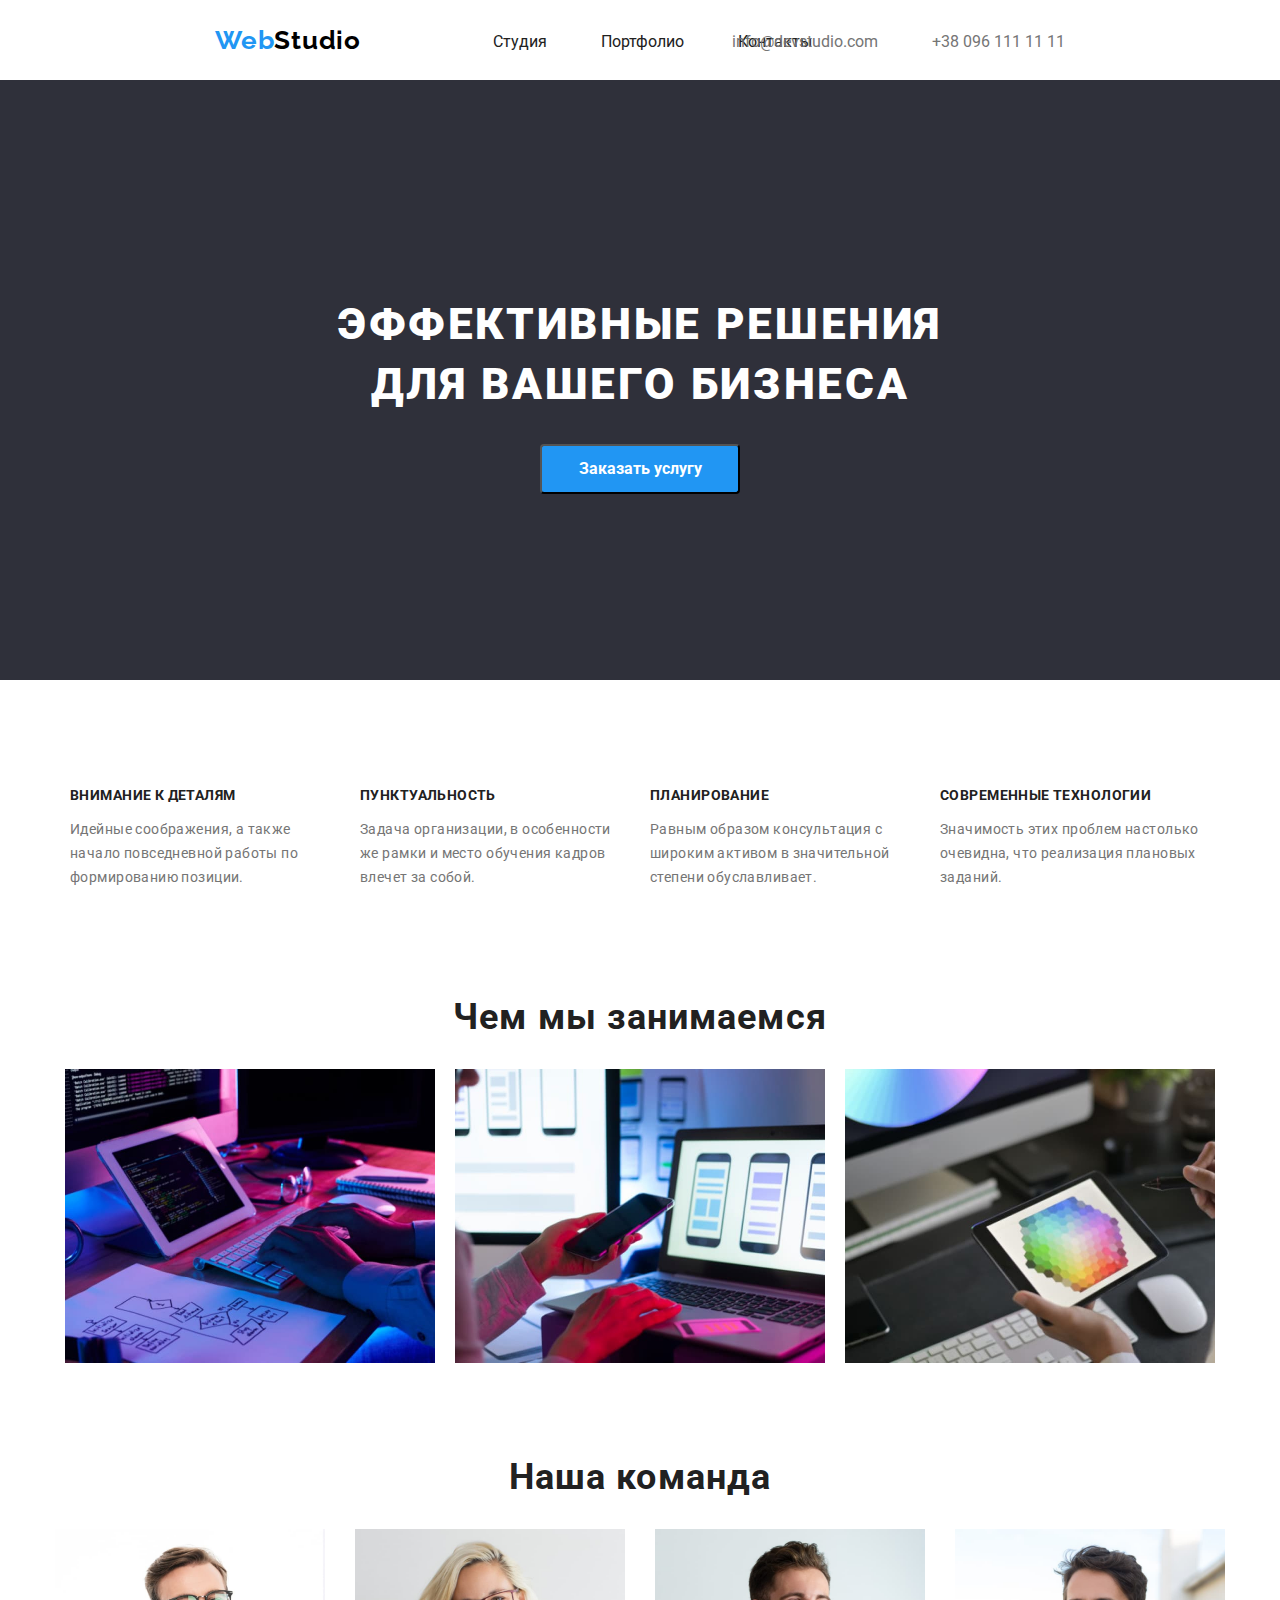
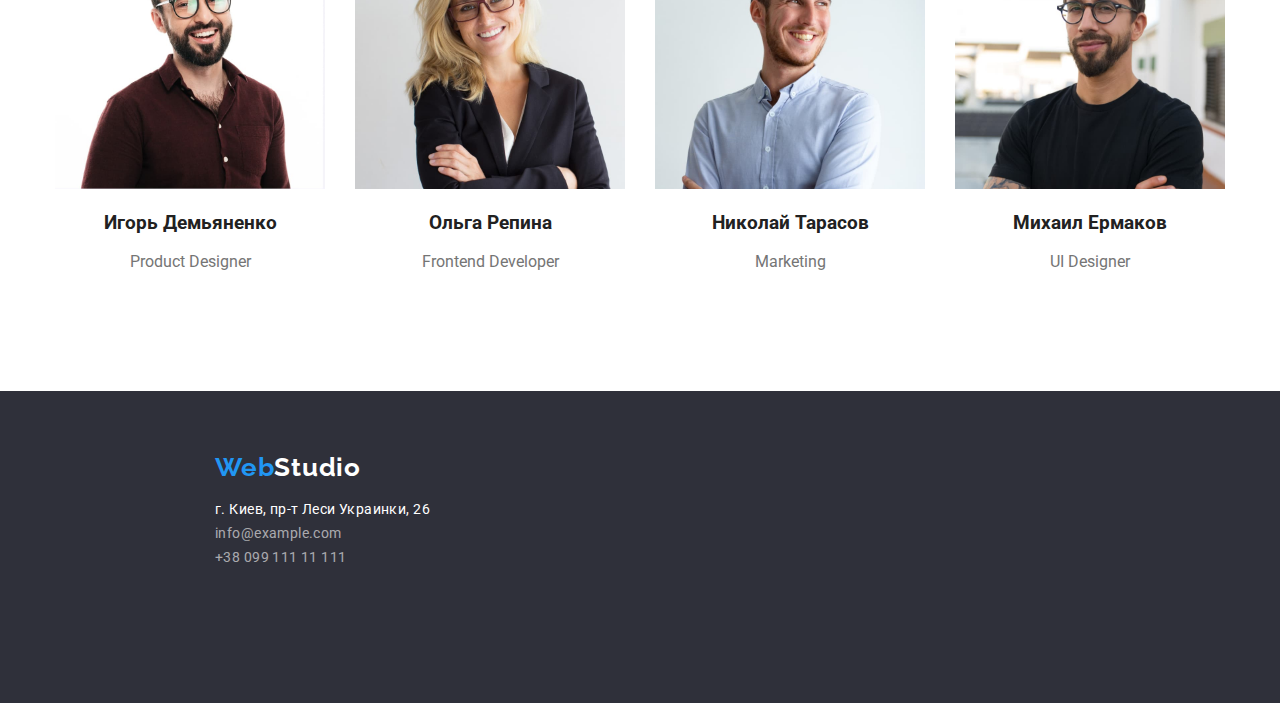
<file: index.html>
<!DOCTYPE html>
<html lang="en">
<head>
    <meta charset="UTF-8">
    <meta http-equiv="X-UA-Compatible" content="IE=edge">
    <meta name="viewport" content="width=device-width, initial-scale=1.0">
    <link rel="preconnect" href="https://fonts.googleapis.com">
    <link rel="preconnect" href="https://fonts.gstatic.com" crossorigin>
    <link href="https://fonts.googleapis.com/css2?family=Oleo+Script&family=Raleway:wght@700&family=Roboto:ital,wght@0,500;0,700;0,900;1,400&display=swap" rel="stylesheet">
    <link rel="stylesheet" href="./css/style.css">
    <title>WebStudio</title>
</head>
<body>
     <!--header section-->  
    <header class="header">
        <a class="logo" href="#"><span class="web">Web</span><span class="studio">Studio</span></a>    
        <nav>
            <ul>
                <li> 
                    <a class="nav-link" href="#">Студия</a> 
                </li>   
                <li>       
                    <a class="nav-link" href="./portfolio.html">Портфолио</a>
                </li>   
                <li>       
                    <a class="nav-link" href="#">Контакты</a>
                </li>       
            </ul>
        </nav>
        <!-- contacts section--> 
        <ul class="right">
            <li>
                <a class="contacts-link" href="mailto:info@devstudio.com">info@devstudio.com</a>
            </li>
            <li>
                <a class="contacts-link" href="tel:+380961111111">+38 096 111 11 11</a>
            </li>
        </ul>     
    </header>         
    <main>    
        <!--effective solutions section-->  
        <section class= "effective-solutions flex-container">
            <h1>
                Эффективные решения для вашего бизнеса
            </h1>
            <button type="button">Заказать услугу</button>    
        </section>
        <!--effective solutions scroll section-->  
        <section class="our-advantages">
            <ul class="flex-container">
                <li>
                    <h3>Внимание к деталям</h3>
                    <p>Идейные соображения, а также начало повседневной работы по формированию позиции.</p>
                </li>
                <li>
                    <h3>Пунктуальность</h3>
                    <p>Задача организации, в особенности же рамки и место обучения кадров влечет за собой.</p> 
                </li>
                <li>
                    <h3>Планирование</h3>
                    <p>Равным образом консультация с широким активом в значительной степени обуславливает.</p>
                </li>
                <li>
                    <h3>Современные технологии</h3>
                    <p>Значимость этих проблем настолько очевидна, что реализация плановых заданий.</p>
                </li>
            </ul>
        </section>
        <!--What we are doing section--> 
        <section class="what-we-are-doing">
            <h2 class="page-tittles">Чем мы занимаемся</h2>
            <ul class="flex-container">
                <li>
                    <img src="images/foto1.jpg" alt="foto1" width="370" height="294">
                </li>
                <li>
                    <img src="images/foto2.jpg" alt="foto2" width="370" height="294">
                </li>
                <li>
                    <img src="images/foto3.jpg" alt="foto3" width="370" height="294">
                </li>
            </ul>
        </section>
        <!--Our comand section-->  
        <section class="our-command">
            <h2 class="page-tittles">Наша команда</h2>
            <!--Igor Demianenko section--> 
            <ul class="flex-container">
                <li> 
                    <img src="images/comanda1.jpg" alt="Igor Demianenko" width="270" height="260">
                    <h3>Игорь Демьяненко</h3>
                    <p>Product Designer</p>
                </li>
                <!--Olga Repina section--> 
                <li> 
                    <img src="images/comanda2.jpg" alt="Olga Repina" width="270" height="260">
                    <h3>Ольга Репина</h3>
                    <p>Frontend Developer</p>
                </li>             
                <!--Nikolai Tarasov section--> 
                <li> 
                    <img src="images/comanda3.jpg" alt="Nikolai Tarasov" width="270" height="260">
                    <h3>Николай Тарасов</h3>
                    <p>Marketing</p>
                </li>    
                <!--Mikhail Ermakov section--> 
                <li> 
                    <img src="images/comanda4.jpg" alt="Mikhail Ermakov" width="270" height="260">
                    <h3>Михаил Ермаков</h3>
                    <p>UI Designer</p>
                </li>
            </ul> 
        </section>
    </main>
    <footer class="footer"> 
        <div>
            <a href="#"><span class="web">Web</span><span class="studio studio-white">Studio</span></a>
            <address>
                <ul>
                    <li>   
                        <a class="footer-link" href="https://www.google.com/maps/place/%D0%B1%D1%83%D0%BB%D1%8C%D0%B2%D0%B0%D1%80+%D0%9B%D0%B5%D1%81%D1%96+%D0%A3%D0%BA%D1%80%D0%B0%D1%97%D0%BD%D0%BA%D0%B8,+26,+%D0%9A%D0%B8%D1%97%D0%B2,+02000/@50.4265807,30.5361971,17z/data=!3m1!4b1!4m5!3m4!1s0x40d4cf0e033ecbe9:0x57a4dffefec77da0!8m2!3d50.4265807!4d30.5383858">
                            г. Киев, пр-т Леси Украинки, 26
                        </a>
                    </li>
                    <li>
                        <a class="footer-address" href="mailto:info@example.com">info@example.com</a>
                    </li>
                    <li>
                        <a class="footer-tel" href="tel:+380991111111">+38 099 111 11 111</a>
                    </li>
                </ul>
            </address>
        </div>
    </footer>
</body>
</html>
</file>
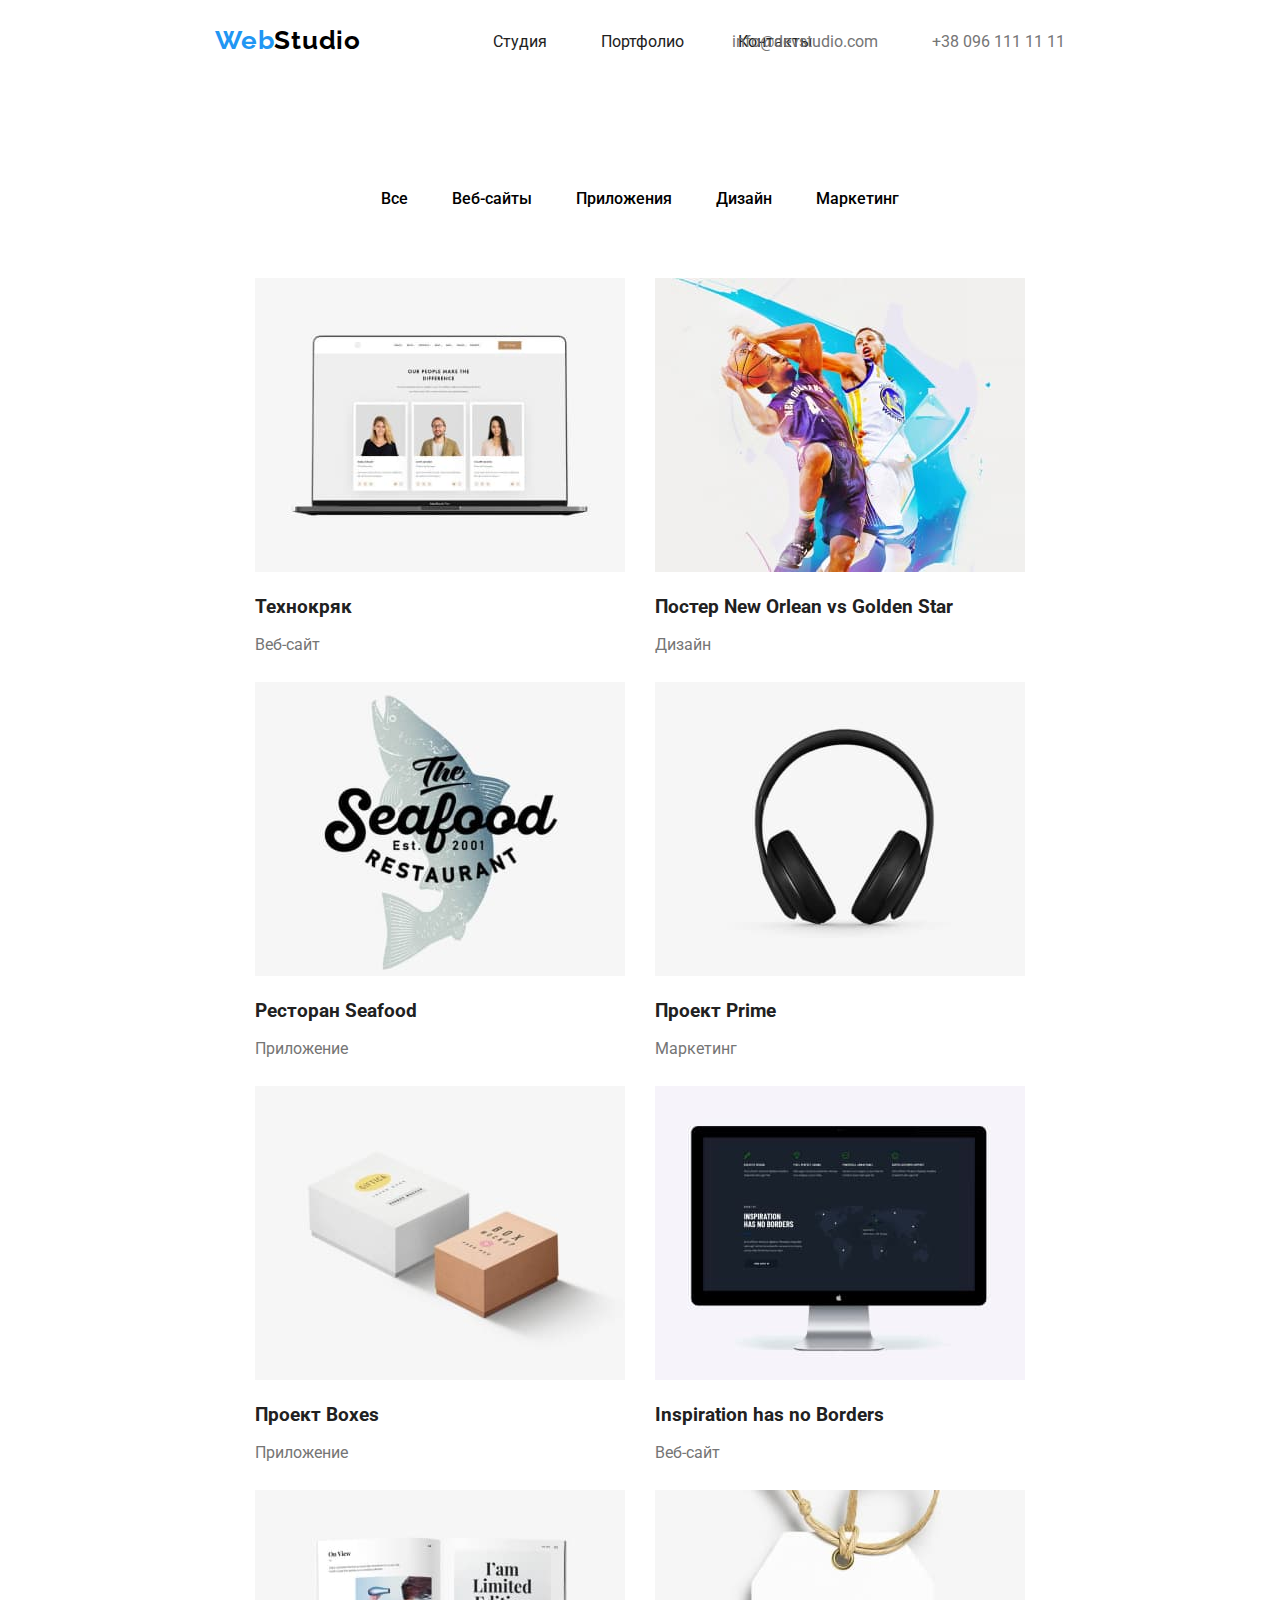
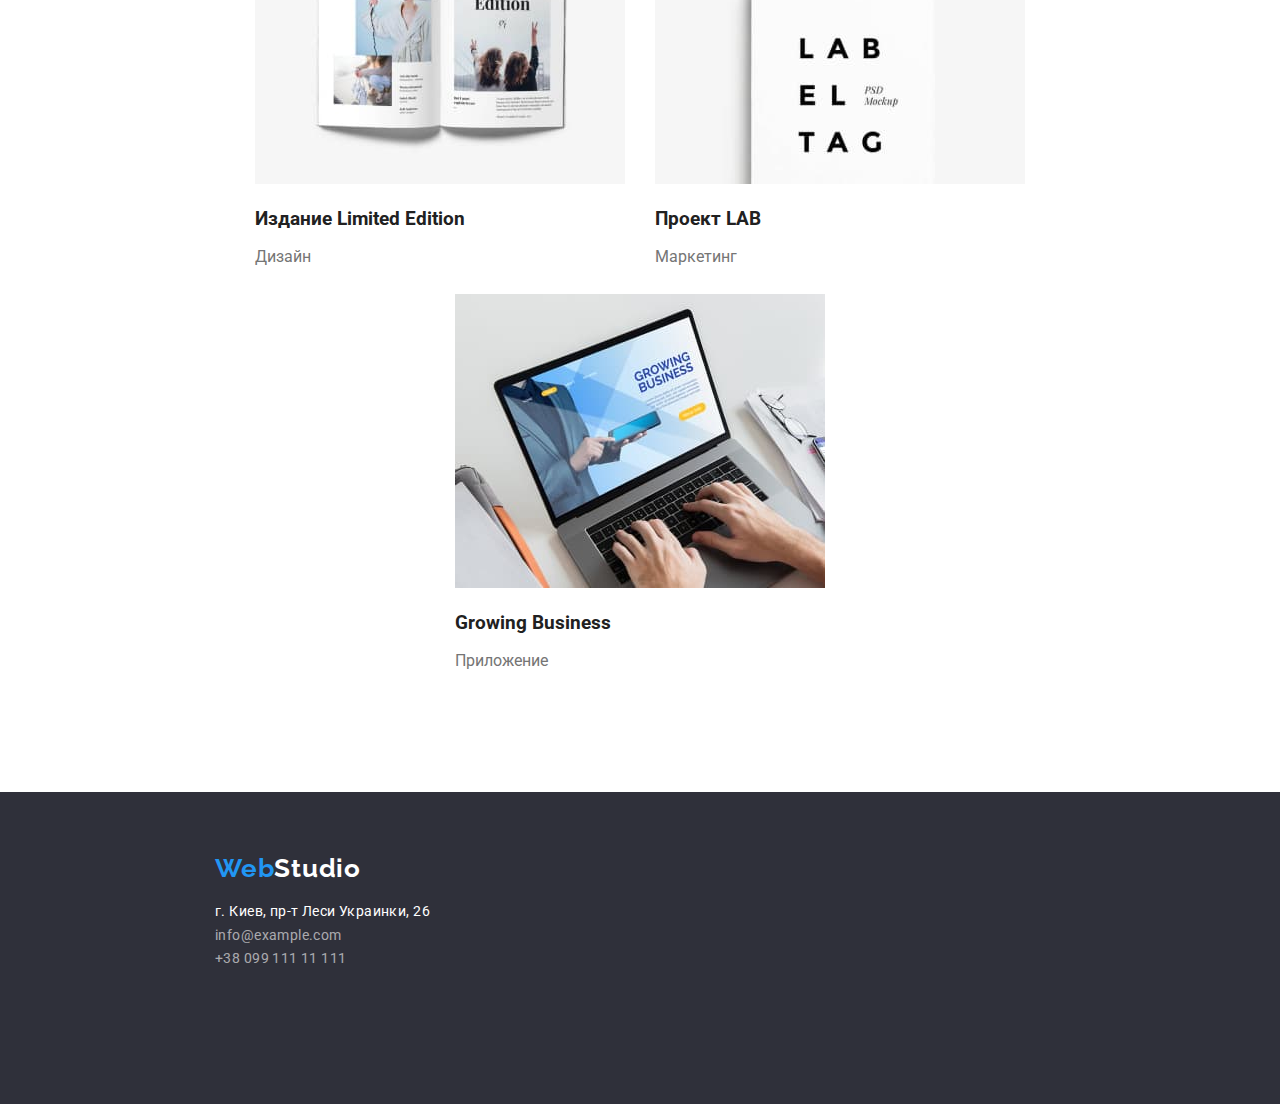
<file: portfolio.html>
<!DOCTYPE html>
<html lang="en">
<head>
    <meta charset="UTF-8">
    <meta http-equiv="X-UA-Compatible" content="IE=edge">
    <meta name="viewport" content="width=device-width, initial-scale=1.0">
    <link rel="preconnect" href="https://fonts.googleapis.com">
    <link rel="preconnect" href="https://fonts.gstatic.com" crossorigin>
    <link href="https://fonts.googleapis.com/css2?family=Oleo+Script&family=Raleway:wght@700&family=Roboto:ital,wght@0,500;0,700;0,900;1,400&display=swap" rel="stylesheet">
    <link rel="stylesheet" href="./css/style.css">
    <title>WebStudio portfolio</title>
</head>
<body>
     <!--header section-->  
     <header class="header">
        <a class="logo" href="./index.html"><span class="web">Web</span><span class="studio">Studio</span></a>    
        <nav>
            <ul>
                <li> 
                    <a class="nav-link" href="./index.html">Студия</a> 
                </li>   
                <li>       
                    <a class="nav-link" href="#">Портфолио</a>
                </li>   
                <li>       
                    <a class="nav-link" href="#">Контакты</a>
                </li>       
            </ul>
        </nav>
        <!-- contacts section--> 
        <ul class="right">
            <li>
                <a class="contacts-link" href="mailto:info@devstudio.com">info@devstudio.com</a>
            </li>
            <li>
                <a class="contacts-link" href="tel:+380961111111">+38 096 111 11 11</a>
            </li>
        </ul>     
    </header>         
    <main>
        <!--Our portfolio section-->  
        <section class="our-portfolio">
            <ul class="flex-container">
                <li>
                    <button type="button">Все</button>    
                </li>
                <li>
                    <button type="button">Веб-сайты</button>    
                </li>
                <li>
                    <button type="button">Приложения</button>    
                </li>
                <li>
                    <button type="button">Дизайн</button>    
                </li>
                <li>
                    <button type="button">Маркетинг</button>    
                </li>
            </ul>
            <ul class="img-portfolio flex-container">
                <li> 
                    <a class="portfolio-link" href="#">
                        <img src="images/portfolio/portfolio1.jpg" alt="Технокряк" width="370" height="294">
                        <h3>Технокряк</h3>
                        <p>Веб-сайт</p>
                    </a>
                </li>
                <li> 
                    <a class="portfolio-link" href="#">
                        <img src="images/portfolio/portfolio2.jpg" alt="Постер New Orlean vs Golden Star" width="370" height="294">
                        <h3>Постер New Orlean vs Golden Star</h3>
                        <p>Дизайн</p>
                    </a>
                </li>
                <li> 
                    <a class="portfolio-link" href="#">
                        <img src="images/portfolio/portfolio3.jpg" alt="Ресторан Seafood" width="370" height="294">
                        <h3>Ресторан Seafood</h3>
                        <p>Приложение</p>
                    </a>
                </li>
                <li> 
                    <a class="portfolio-link" href="#">
                        <img src="images/portfolio/portfolio4.jpg" alt="Проект Prime" width="370" height="294">
                        <h3>Проект Prime</h3>
                        <p>Маркетинг</p>
                    </a>
                </li>
                <li> 
                    <a class="portfolio-link" href="#">
                        <img src="images/portfolio/portfolio5.jpg" alt="Проект Boxes" width="370" height="294">
                        <h3>Проект Boxes</h3>
                        <p>Приложение</p>
                    </a>
                </li>
                <li> 
                    <a class="portfolio-link" href="#">
                        <img src="images/portfolio/portfolio6.jpg" alt="Inspiration has no Borders" width="370" height="294">
                        <h3>Inspiration has no Borders</h3>
                        <p>Веб-сайт</p>
                    </a>   
                </li>
                <li> 
                    <a class="portfolio-link" href="#">
                        <img src="images/portfolio/portfolio7.jpg" alt="Издание Limited Edition" width="370" height="294">
                        <h3>Издание Limited Edition</h3>
                        <p>Дизайн</p>
                    </a>
                </li>
                <li> 
                    <a class="portfolio-link" href="#">
                        <img src="images/portfolio/portfolio8.jpg" alt="Проект LAB" width="370" height="294">
                        <h3>Проект LAB</h3>
                        <p>Маркетинг</p>
                    </a>    
                </li>
                <li> 
                    <a class="portfolio-link" href="#">
                        <img src="images/portfolio/portfolio9.jpg" alt="Growing Business" width="370" height="294">
                        <h3>Growing Business</h3>
                        <p>Приложение</p>
                     </a>
                </li>
            </ul> 
        </section>
    </main>
    <footer class="footer"> 
        <div>
            <a href="./index.html"><span class="web">Web</span><span class="studio studio-white">Studio</span></a>
            <address>
                <ul>
                    <li>   
                        <a class="footer-link" href="https://www.google.com/maps/place/%D0%B1%D1%83%D0%BB%D1%8C%D0%B2%D0%B0%D1%80+%D0%9B%D0%B5%D1%81%D1%96+%D0%A3%D0%BA%D1%80%D0%B0%D1%97%D0%BD%D0%BA%D0%B8,+26,+%D0%9A%D0%B8%D1%97%D0%B2,+02000/@50.4265807,30.5361971,17z/data=!3m1!4b1!4m5!3m4!1s0x40d4cf0e033ecbe9:0x57a4dffefec77da0!8m2!3d50.4265807!4d30.5383858">
                            г. Киев, пр-т Леси Украинки, 26
                        </a>
                    </li>
                    <li>
                        <a class="footer-address" href="mailto:info@example.com">info@example.com</a>
                    </li>
                    <li>
                        <a class="footer-tel" href="tel:+380991111111">+38 099 111 11 111</a>
                    </li>
                </ul>
            </address>
        </div>
    </footer>
</body>
</html>
</file>
<file: css/style.css>
:root {
    --text-primery-color: #212121;
    --text-secondary-color: #2196F3;
    --primary-font: 'Raleway';
    --main-font: 'Roboto';   
}

body {
    margin: 0;
    padding: 0;
    font-family: var(--main-font), Arial, Helvetica, sans-serif;
    color: var(--text-primery-color);
}

/* Webstudio navigation container */
.header {
    width: 100%;
    height: 80px;
    background:#FFFFFF;
    display: flex;
    flex-wrap: nowrap;
    justify-content: space-between;
}

.header .logo {
    margin-left: 215px;
}

.header nav {
    position: absolute;
    left: 453px;
}

.header nav ul, li {
    display: inline-block;
}

.header a {
    margin-top: 24px;
    text-decoration:none;
}

.header ul {
    margin-top: 32px;
}

.header .right {
    position: absolute;
    right: 215px;
}

.web {
    font-family: var(--primary-font);
    font-style: normal;
    font-weight: bold;
    font-size: 26px;
    line-height: 1.3;
    letter-spacing: 0.03em;
    color: var(--text-secondary-color); 
}

.studio {
    font-family:  var(--primary-font);
    font-style: normal;
    font-weight: bold;
    font-size: 26px;
    line-height: 1.3;
    letter-spacing: 0.03em;
    color: #000000;
}

.studio-white {
    color: white;
}

/* navigation link */
.nav-link {
    margin-right: 50px;
    color: var(--text-primery-color);
}

.nav-link:hover {
    color: var(--text-secondary-color);
}

/* contacts link */
.contacts-link {
    color:#757575;
    margin-left: 50px;
}
.contacts-link:hover {
    color:var(--text-secondary-color);
}

/* effective solutions container */
.effective-solutions {
    height: 600px;
    background: #2F303A;

    flex-direction: column;
    align-content: center;
    align-items: center;
}

.effective-solutions h1 {
    max-width: 50%;
    text-align: center;
    font-style: normal;
    font-weight: 900;
    font-size: 44px;
    line-height: 1.36;
    letter-spacing: 0.06em;
    text-transform: uppercase;
    color: #FFFFFF;
}

.effective-solutions button {
    width: 200px;
    height: 50px;
    background-color: var(--text-secondary-color);
    font-family: var(--main-font);
    font-weight: 700;
    font-size: 16px;
    line-height: 1.8;
    color:#FFFFFF ;
    border-radius: 4px;
    cursor: pointer;
}

/* our advantages content */
.our-advantages {
    margin-top: 94px;
}

.flex-container {
    width: 100%;
    display: flex;
    flex-wrap: nowrap;
    justify-content: center;

    margin-block-start: 0;
    margin-block-end: 0;
    padding-inline-start: 0;
}

.our-advantages li {
    width: 270px;
    margin-left: 10px;
    margin-right: 10px;
}

.our-advantages h3 {
    font-weight: bold;
    font-size: 14px;
    line-height: 1.14;
    letter-spacing: 0.03em;
    text-transform: uppercase;
}  

.our-advantages p {
    font-size: 14px;
    line-height: 1.7;
    letter-spacing: 0.03em;
    color: #757575;
}

/* what we are doing title */
.what-we-are-doing {
    margin-top: 94px;
    margin-bottom: 94px;
}

.page-tittles {
    width: 100%;
    justify-content: center;

    font-style: normal;
    font-weight: bold;
    font-size: 36px;
    line-height: 1.16;
    text-align: center;
    letter-spacing: 0.03em;
}

.what-we-are-doing ul {
    margin-block-start: 0;
    margin-block-end: 0;
    padding-inline-start: 0;
}

.what-we-are-doing li {
    width: 370px;
    height: 294px;
    margin-left: 10px;
    margin-right: 10px;
}

/* our comand section */
.our-command {
    margin-top: 50px;
    margin-bottom: 94px;
}

.our-command li {
    width: 270px;
    height: 368px;
    margin-left: 15px;
    margin-right: 15px;
    text-align: center;
    font-size: 16px;
    line-height: 1.18;
}

.our-command h3 {
    font-weight: bold;
    color: rgba(33, 33, 33, 1);
}

.our-command p {
    color:#757575;
}

/* our portfolio section */
.our-portfolio {
    margin-top: 94px;
}

.our-portfolio h2 {
    width: 100%;
    justify-content: center;

    font-style: normal;
    font-weight: bold;
    font-size: 36px;
    line-height: 1.16;
    text-align: center;
    letter-spacing: 0.03em;
}

.our-portfolio ul {
    margin-left: 5%;
    width: 90%;
    flex-wrap: wrap;
}

.our-portfolio button {
    padding-left: 22px;
    padding-right: 22px;
    height: 50px;
    background-color: white;
    cursor: pointer;

    font-weight: 500;
    font-size: 16px;
    line-height: 1.6;
    font-family: var(--main-font);
    border: none;
    border-radius: 4px;
}

.our-portfolio button:hover {
    height: 50px;
    background-color: var(--text-secondary-color);

    color:#FFFFFF ;
    border-radius: 4px;
}

.our-portfolio .img-portfolio {
    margin-top: 54px;
    margin-bottom: 94px;
}

.our-portfolio .img-portfolio li {
    width: 370px;
    height: 404px;
    margin-left: 15px;
    margin-right: 15px;
    text-align: left;
    font-size: 16px;
    line-height: 1.18;
}

.our-portfolio h3 {
    font-weight: bold;
    color: rgba(33, 33, 33, 1);
}

.our-portfolio p {
    color:rgba(117, 117, 117, 1)
}

.portfolio-link { 
    text-decoration: none;
}

/* footer section */
.footer {
    padding-left: 215px;
    padding-top: 60px;
    width: auto;
    height: 252px;
    background: #2F303A;
}

.footer a {
    text-decoration: none;
}

.footer ul {
    font-style: normal;
    font-weight: normal;
    font-size: 14px;
    line-height: 1.7;
    letter-spacing: 0.03em;
    color: #FFFFFF;
    padding-inline-start: 0;
}

.footer li {
    display: block;
}

.footer .footer-link {
    color: white;
}

.footer .footer-link:hover {
    color: var(--text-secondary-color);
}
.footer .footer-address, .footer-tel {
    color: rgba(255, 255, 255, 0.6);
}
.footer .footer-address:hover, .footer-tel:hover {
    color: var(--text-secondary-color);
}
</file>
